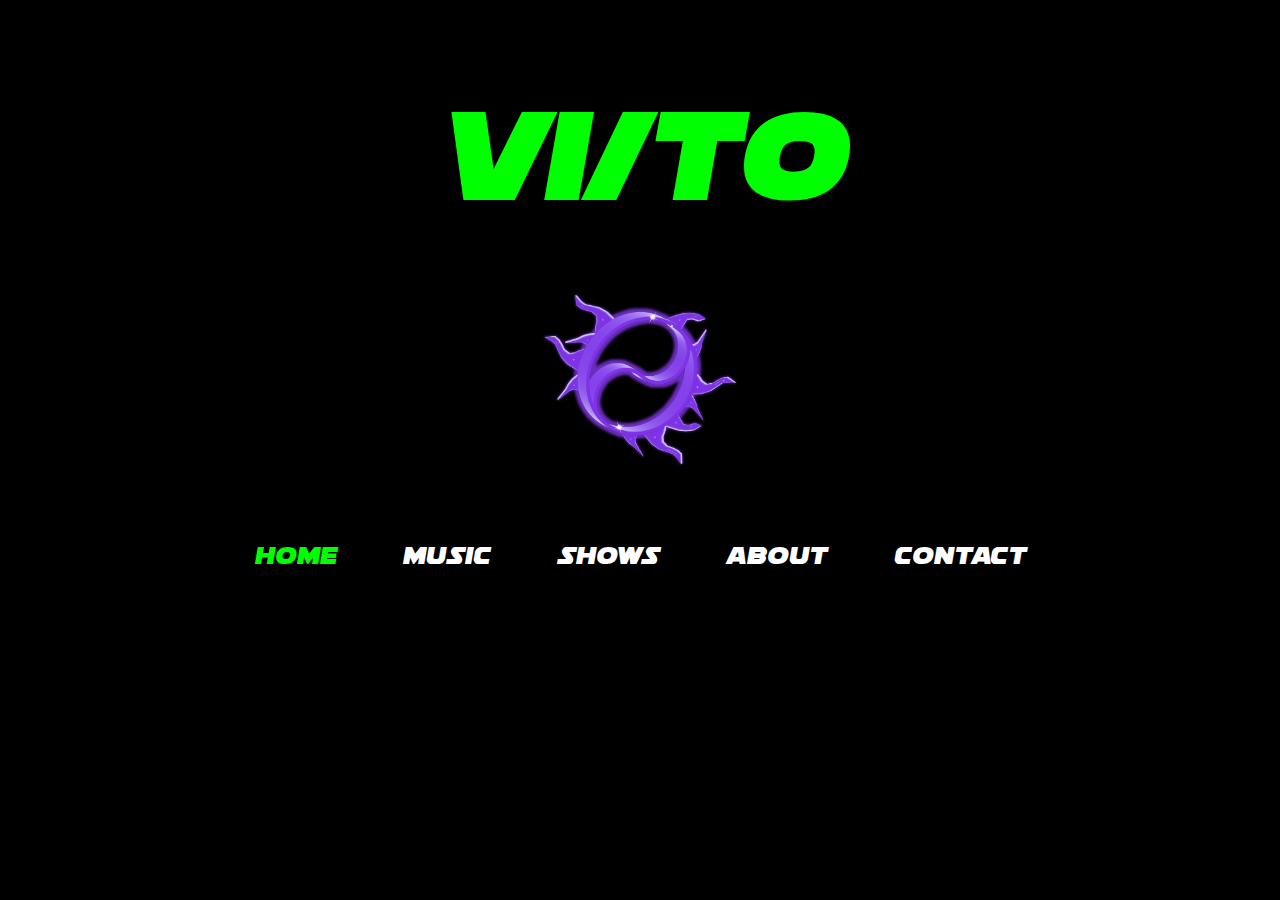
<file: index.html>
<!DOCTYPE html>
<html lang="en">
<head>
    <meta charset="UTF-8">
    <meta name="viewport" content="width=device-width, initial-scale=1.0">
    <title>VI/TO</title>
    <link rel="stylesheet" href="style.css">
    <link rel="stylesheet" href="index.css">
</head>
<body>

    <div class="container">
        <h1>VI/TO</h1>
        
        <img class="rotatingshit" src="vitologolilla.png" alt="Your Image">
        
        <div>
            <a href="Music.html" class="button active">HOME</a>
            <a href="Music.html" class="button">MUSIC</a>
            <a href="Shows.html" class="button">SHOWS</a>
            <a href="About.html" class="button">ABOUT</a>
            <a href="Contact.html" class="button">CONTACT</a>
        </div>
    </div>

</body>
</html>
</file>
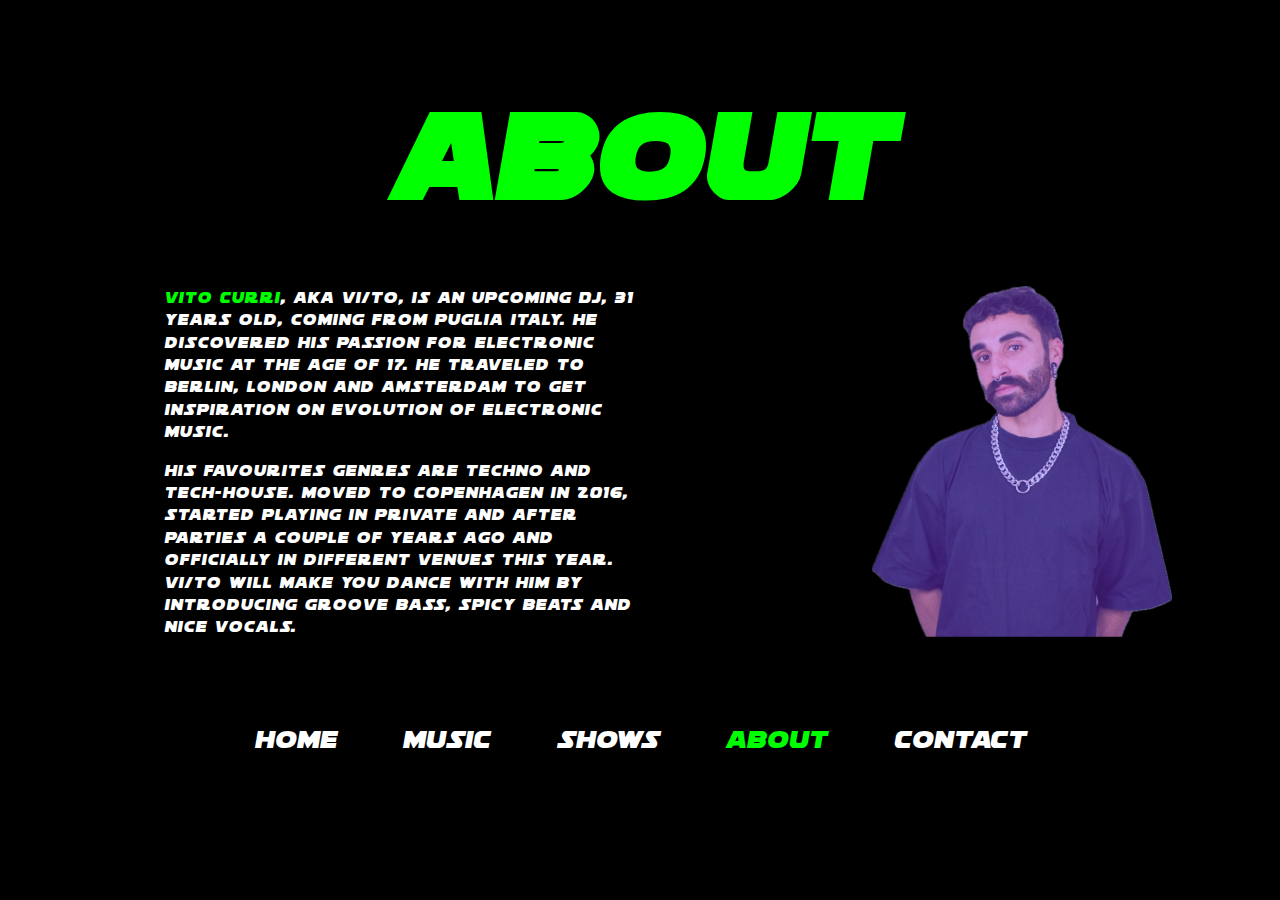
<file: About.html>
<!DOCTYPE html>
<html lang="en">
<head>
    <meta charset="UTF-8">
    <meta name="viewport" content="width=device-width, initial-scale=1.0">
    <title>ABOUT</title>
    <link rel="stylesheet" href="style.css">
    <link rel="stylesheet" href="about.css">
</head>
<body>

    <div class="container">
        <h1>ABOUT</h1>
        
        <div class="content-container">
            <div class="text">
                <p><span class="highlight">Vito Curri</span>, aka VI/TO, is an upcoming Dj, 31 years old, coming from Puglia Italy. He discovered his passion for electronic music at the age of 17. He traveled to Berlin, London and Amsterdam to get inspiration on evolution of electronic music.</p>
                <p>His favourites genres are Techno and Tech-House. Moved to Copenhagen in 2016, started playing in private and after parties a couple of years ago and officially in different venues this year. VI/TO will make you dance with him by introducing Groove Bass, spicy beats and nice vocals.

                </p>
            </div>
            <div class="image">
                <img src="vitopng.png" alt="Image">
            </div>
        </div>

        <div>
            <a href="index.html" class="button">HOME</a>
            <a href="Music.html" class="button">MUSIC</a>
            <a href="Shows.html" class="button">SHOWS</a>
            <a href="About.html" class="button active">ABOUT</a>
            <a href="Contact.html" class="button">CONTACT</a>
        </div>
    </div>

</body>
</html>
</file>
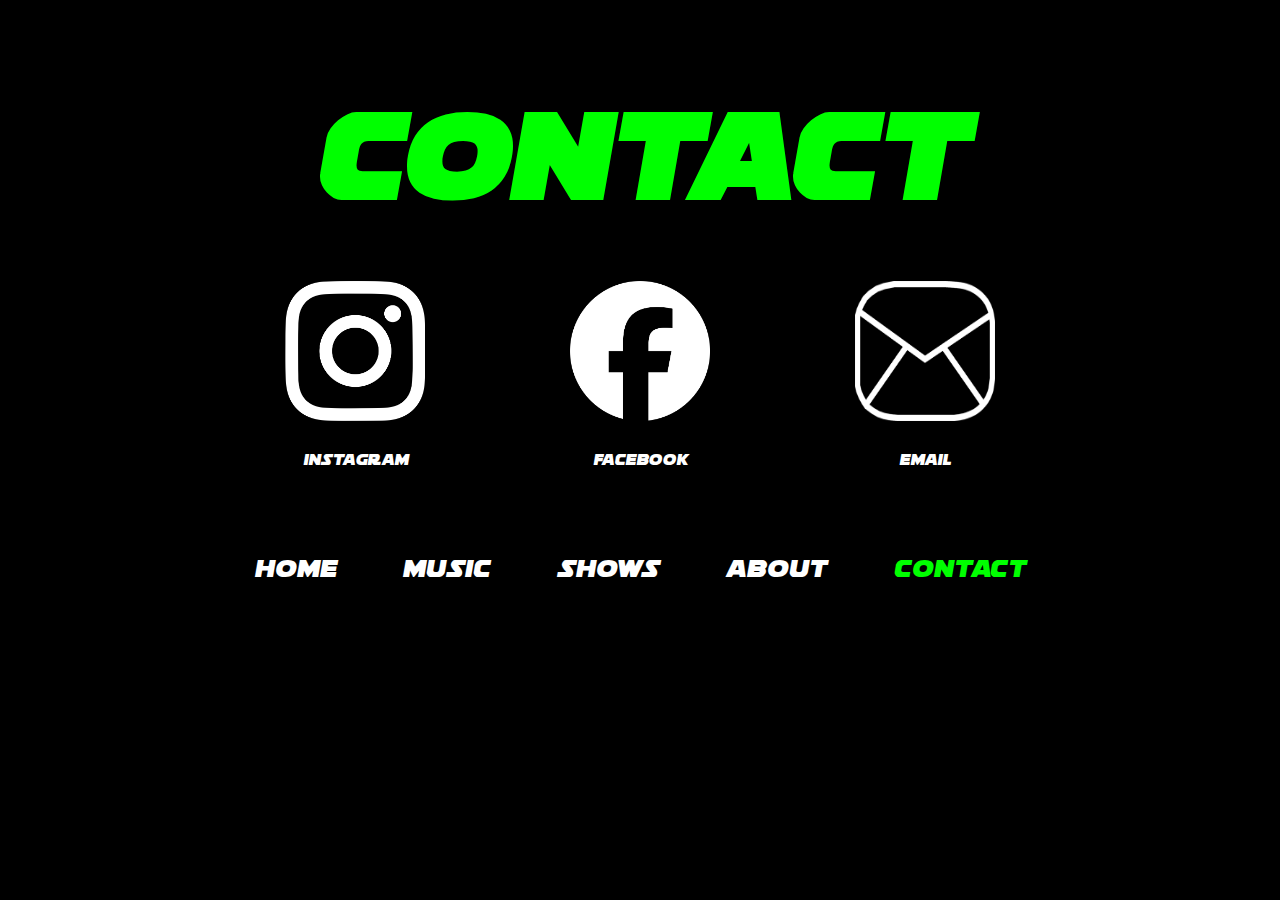
<file: Contact.html>
<!DOCTYPE html>
<html lang="en">
<head>
    <meta charset="UTF-8">
    <meta name="viewport" content="width=device-width, initial-scale=1.0">
    <title>CONTACT</title>
    <link rel="stylesheet" href="style.css">
    <link rel="stylesheet" href="contact.css">
</head>
<body>

    <div class="container">
        <h1>CONTACT</h1>
        
        <div class="image-container">
        <a href="https://www.instagram.com/currivito/" target="_blank">
            <div class="image">
                <div class="image-inner">
                <img src="Instagram_Glyph_White.png" alt="Image 1">
            </div>
               <p>INSTAGRAM</p>
            </div>
        </a>
        <a href="https://www.facebook.com/wito.cuu" target="_blank">
            <div class="image">
                <div class="image-inner">
                <img src="Facebook_Logo_Secondary.png" alt="Image 2">
            </div>
                <p>FACEBOOK</p>
            </div>
        </a>
        <a href="mailto:curri.vito9265@gmail.com" target="_blank">
            <div class="image">
                <div class="image-inner">
                <img src="mail.png" alt="Image 3">
            </div>
               <p>EMAIL</p>
            </div>
        </a>
        </div>

        <div>
            <a href="index.html" class="button">HOME</a>
            <a href="Music.html" class="button">MUSIC</a>
            <a href="Shows.html" class="button">SHOWS</a>
            <a href="About.html" class="button">ABOUT</a>
            <a href="Contact.html" class="button active">CONTACT</a>
        </div>
    </div>

</body>
</html>
</file>
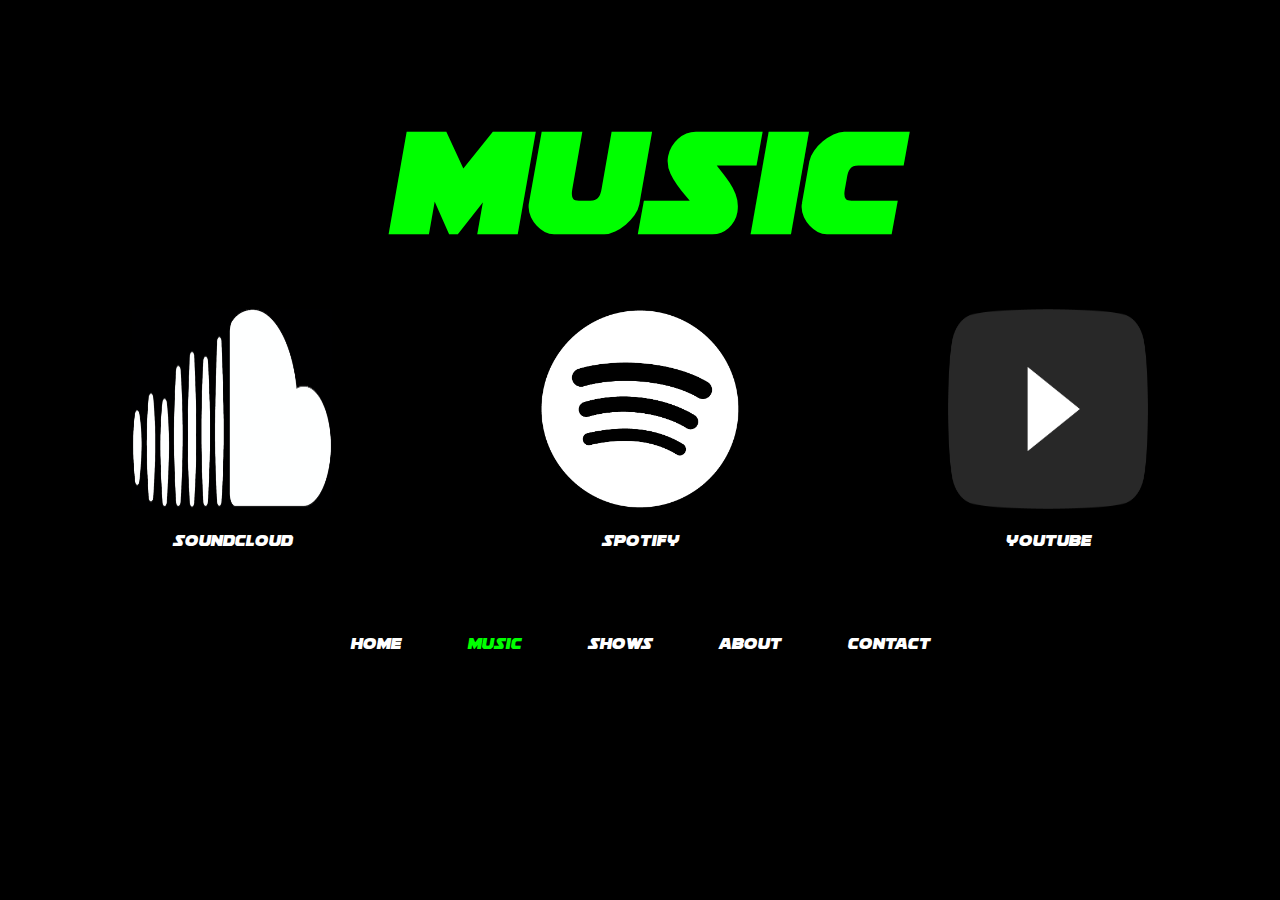
<file: Music.html>
<!DOCTYPE html>
<html lang="en">
<head>
    <meta charset="UTF-8">
    <meta name="viewport" content="width=device-width, initial-scale=1.0">
    <title>VI/TO</title>
    <link rel="stylesheet" href="style.css">
    <link rel="stylesheet" href="music.css">
</head>
<body>
        

    <div class="container">
        <h1>MUSIC</h1>
        
        <div class="image-container">
            <a href="https://soundcloud.com/vito-curri" target="_blank">
            <div class="image">
                <div class="image-inner sc">
                <img src="soundcloud.png" alt="SoundCloud">
                </div>
                <p>SOUNDCLOUD</p>
            </div>
        </a>
            <a href="https://open.spotify.com/" target="_blank">
            <div class="image">
                <div class="image-inner spotify">
                <img src="Spotify_Icon_RGB_White.png" alt="Spotify">
                </div>
                <p>SPOTIFY</p>
            </div>
        </a>
            <a href="https://youtube.com/" target="_blank">
            <div class="image">
                <div class="image-inner yt">
                <img src="yt_icon_mono_light.png" alt="YouTube">
            </div>
                <p>YOUTUBE</p>
            </div>
             </a>
        </div>

        <div>
            <a href="index.html" class="button">HOME</a>
            <a href="Music.html" class="button active">MUSIC</a>
            <a href="Shows.html" class="button">SHOWS</a>
            <a href="About.html" class="button">ABOUT</a>
            <a href="Contact.html" class="button">CONTACT</a>
        </div>
    </div>

</body>
</html>
</file>
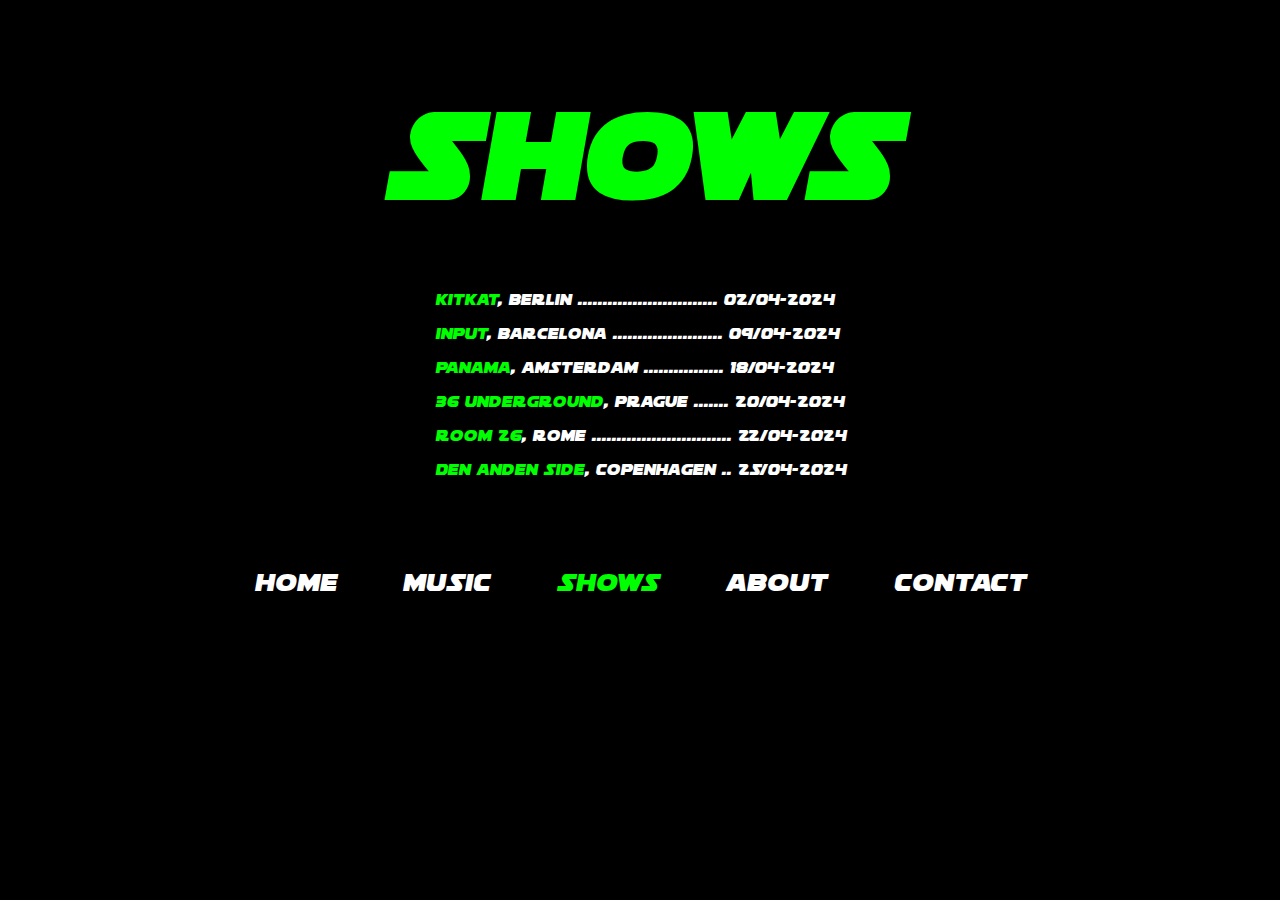
<file: Shows.html>
<!DOCTYPE html>
<html lang="en">
<head>
    <meta charset="UTF-8">
    <meta name="viewport" content="width=device-width, initial-scale=1.0">
    <title>SHOWS</title>
    <link rel="stylesheet" href="style.css">
    <link rel="stylesheet" href="shows.css">
</head>
<body>

    <div class="container">
        <h1>SHOWS</h1>
        
        <div class="scroll-box">
            <div class="scroll-content">
                <div class="text-left">
                    <p>
                        <span class="highlight">KITKAT</span>, Berlin ............................ 02/04-2024<br><br>
                        <span class="highlight">INPUT</span>, Barcelona ...................... 09/04-2024<br><br>
                        <span class="highlight">PANAMA</span>, Amsterdam ................ 18/04-2024<br><br>
                        <span class="highlight">36 Underground</span>, Prague ....... 20/04-2024<br><br>
                        <span class="highlight">Room 26</span>, Rome ............................ 22/04-2024<br><br>
                        <span class="highlight">Den Anden Side</span>, Copenhagen .. 25/04-2024
                    </p>
                </div>
                
            </div>
        </div>

        <div>
            <a href="index.html" class="button">HOME</a>
            <a href="Music.html" class="button">MUSIC</a>
            <a href="Shows.html" class="button active">SHOWS</a>
            <a href="About.html" class="button">ABOUT</a>
            <a href="Contact.html" class="button">CONTACT</a>
        </div>
    </div>

</body>
</html>
</file>
<file: style.css>
@font-face {
    font-family: 'solo'; /* Specify the name for your font */
    src: url('solo.ttf'); /* Specify the path to your font file */
}

.container {
    margin-top: 20px; /* Adjust vertical spacing */
    padding: 0 20px; /* Add padding for smaller screens */
}

h1 {
    color: #00ff00; /* Set color of h1 text to white */
    font-family: 'solo';
    font-size: 10vw; /* Make font size responsive */
    margin-bottom: 50px;
}


.button {
    display: inline-block;
    padding: 10px 20px;
    margin: 10px;
    background-color: #000000;
    color: #fff;
    text-decoration: none;
    border-radius: 5px;
    font-size: 2vw;
    cursor: pointer;
    transition: color 0.3s;
}

.button:hover {
    color: #00ff00;
}

.button.active {
    color: #00ff00;
}

a { 
    text-decoration: none;
}

/* For mobile phones */
@media (max-width: 480px) {
    h1 {
        font-size: 20vw;
    }
    .button {
        font-size: 6vw;
        padding: 6px 12px;
    }
    .scroll-box {
        padding: 10px;
        max-height: 70vh;
    }
}
</file>
<file: index.css>
body {
    text-align: center; /* Center align content */
    background-color: black; /* Set background color to black */
    color: white; /* Set text color to white */
    font-family: 'solo'; /* Use the custom font as the main font */
    margin: 0;
    padding: 0;
    box-sizing: border-box;
}

img {
    width: 30%; /* Make image responsive */
    max-width: 200px; /* Ensure image does not get too large */
    height: auto; /* Maintain aspect ratio */
    margin-top: 20px; /* Adjust vertical spacing */
    animation: rotateImage 8s linear infinite; /* Apply animation */
    margin-bottom: 50px;
}

@keyframes rotateImage {
    0% {
        transform: rotate(0deg); /* Start rotation from 0 degrees */
    }
    100% {
        transform: rotate(360deg); /* Rotate to 360 degrees */
    }
}

/* Media Queries */

/* For tablets and smaller devices */
@media (max-width: 768px) {
    h1 {
        font-size: 15vw; /* Adjust font size for smaller screens */
    }
    .button {
        font-size: 5vw; /* Adjust button size for smaller screens */
        padding: 8px 16px; /* Adjust padding */
    }
    img {
        width: 50%; /* Adjust image size for smaller screens */
    }
}

/* For mobile phones */
@media (max-width: 480px) {
    h1 {
        font-size: 20vw; /* Adjust font size for mobile screens */
    }
    .button {
        font-size: 6vw; /* Adjust button size for mobile screens */
        padding: 6px 12px; /* Adjust padding */
    }
    img {
        width: 70%; /* Adjust image size for mobile screens */
    }
}
</file>
<file: about.css>
@font-face {
    font-family: 'solo' ; 
    src: url('solo.ttf'); 
}

@font-face {
    font-family: 'akzidenz-grotesk' ; 
    src: url('akzidenz-grotesk.ttf'); 
}

body {
    font-family: 'solo';
    text-align: center;
    background-color: black;
    color: white;
    margin: 0;
    padding: 0;
    box-sizing: border-box;
}

.content-container {
    display: flex;
    flex-wrap: wrap;
    justify-content: center;
    align-items: center;
    margin-bottom: 50px;
}

.text {
    flex: 1;
    text-align: left;
    padding: 0 20px;
    margin-left: 10%;
    margin-right: 10%;
}

.text p {
    line-height: 140%;
    letter-spacing: 1px;
    /* font-family: arial; */
}

.image {
    flex: 1;
    text-align: center;
}

.image img {
    max-width: 100%;
    width: 100%;
    max-width: 300px;
    height: auto;
}

.highlight {
    color: #00ff00; /* Change this to the color you want */
}


/* Media Queries */

/* For tablets and smaller devices */
@media (max-width: 768px) {
    h1 {
        font-size: 15vw;
    }
    .button {
        font-size: 5vw;
        padding: 8px 16px;
    }

    .content-container {
        flex-direction: column;
}
}

/* For mobile phones */
@media (max-width: 480px) {
    h1 {
        font-size: 20vw;
    }
    .button {
        font-size: 6vw;
        padding: 6px 12px;
    }
    .text {
        margin-left: 0;
        margin-right: 0;
    }
    .image {
        margin-top: 20px;
    }

    .content-container {
            flex-direction: column;
    }
}
</file>
<file: contact.css>
@font-face {
    font-family: 'solo';
    src: url('solo.ttf');
}

body {
    font-family: 'solo';
    text-align: center;
    background-color: black;
    color: white;
}

.image-container {
    display: flex;
    justify-content: center;
    flex-wrap: wrap; /* This allows images to wrap to the next line on smaller screens */
    gap: 85px; /* Add more space between images */
    margin-bottom: 50px;
}

.image {
    flex: 0 0 200px; /* Fixes the width of each image container */
    text-align: center;
}

.image img {
    width: 200px; /* Set the width of the images */
    height: 200px; /* Set the height of the images */
}

.image p {
    color: white;
    margin-top: 20px;
}

.image-inner {
    width: 200px; /* Set the width of the images */
    height: 160px; /* Set the height of the images */
    display: flex;
    justify-content: center;
    flex-direction: column;
    align-items: center;
}

.image-inner img{
    width: 140px; /* Set the width of the images */
    height: 140px; /* Set the height of the images */
}


a:hover .image p {
    color: #00ff00; /* Change text color to #00ff00 on hover */
}




/* Media query to ensure responsiveness on smaller screens */
@media (max-width: 768px) {
    .container {
        margin-top: 50px;
    }
    
    h1 {
        font-size: 100px;
    }

    .image-container {
        flex-direction: column; /* Stack images vertically */
    }

    .image {
        margin-bottom: 40px; /* Add more space between images */
    }
}

/* For tablets and smaller devices */
@media (max-width: 768px) {
    h1 {
        font-size: 15vw;
    }
    .image-inner {
        width: 100%; /* Set the width of the images */
    }
}

    /* For mobile phones */
@media (max-width: 480px) {
    h1 {
        font-size: 15vw;
    } 

    .image-inner {
        width: 100%; /* Set the width of the images */
    }
}
</file>
<file: music.css>
@font-face {
    font-family: 'solo'; /* Specify the name for your font */
    src: url('solo.ttf'), /* Specify the path to your font file */
    
}

body {
    font-family: 'solo'; /* Use the custom font as the main font */
    text-align: center; /* Center align content */
    background-color: black; /* Set background color to black */
    color: white; /* Set text color to white */
}

h1 {
    color: #00ff00; /* Set color of h1 text to green */
    font-size: 150px;
    margin-bottom: 50px; /* Adjust margin to create space between title and images */
}

.container {
    margin-top: 100px; /* Adjust vertical spacing */
}

.image-container {
    display: flex;
    justify-content: space-around; /* Align images horizontally with space around them */
    margin-bottom: 50px;
}

.image {
    flex: 1;
    margin: 0 20px; /* Adjust margin between images */
}


    .image img {
        width: 200px; /* Set the width of the image */
        height: 200px; /* Set the height of the image */
    }
    


.image p {
    color: white; /* Set color of text under images to white */
    margin-top: 20px; /* Add margin between image and text */
}

.button {
    display: inline-block;
    padding: 10px 20px;
    margin: 10px;
    background-color: #000000;
    color: #fff;
    text-decoration: none;
    border-radius: 5px;
    font-size: 16px;
    cursor: pointer;
    transition: color 0.3s;
}

.button:hover {
    color: #00ff00; /* Change text color to green when hovering */
}
</file>
<file: shows.css>
@font-face {
    font-family: 'solo'; 
    src: url('solo.ttf');
}

body {
    font-family: 'solo';
    text-align: center;
    background-color: black;
    color: white;
    margin: 0;
    padding: 0;
    box-sizing: border-box;
}

.scroll-box {
    display: flex;
    justify-content: center;
    align-items: center;
    overflow-y: auto;
    background-color: rgba(0, 0, 0, 0.1);
    padding: 20px;
    max-height: 50vh; /* Set max height relative to viewport height */
    margin-bottom: 50px;
    border: none;
    width: 100%;
    box-sizing: border-box;
}

.scroll-content {
    padding: 0 20px;
    text-align: left;
}

.text-left p {
    margin: 0;
}



.highlight {
    color: #00ff00; /* Change this to the color you want */
}


/* Media Queries */

/* For tablets and smaller devices */
@media (max-width: 768px) {
    h1 {
        font-size: 15vw;
    }
    .button {
        font-size: 5vw !important;
        padding: 8px 16px;
    }
    .scroll-box {
        padding: 15px;
        max-height: 60vh;
    }
}

/* For mobile phones */
@media (max-width: 480px) {
    h1 {
        font-size: 20vw;
    }
    .button {
        font-size: 6vw !important;
        padding: 6px 12px;
    }
    .scroll-box {
        padding: 10px;
        max-height: 70vh;
    }
}
</file>
